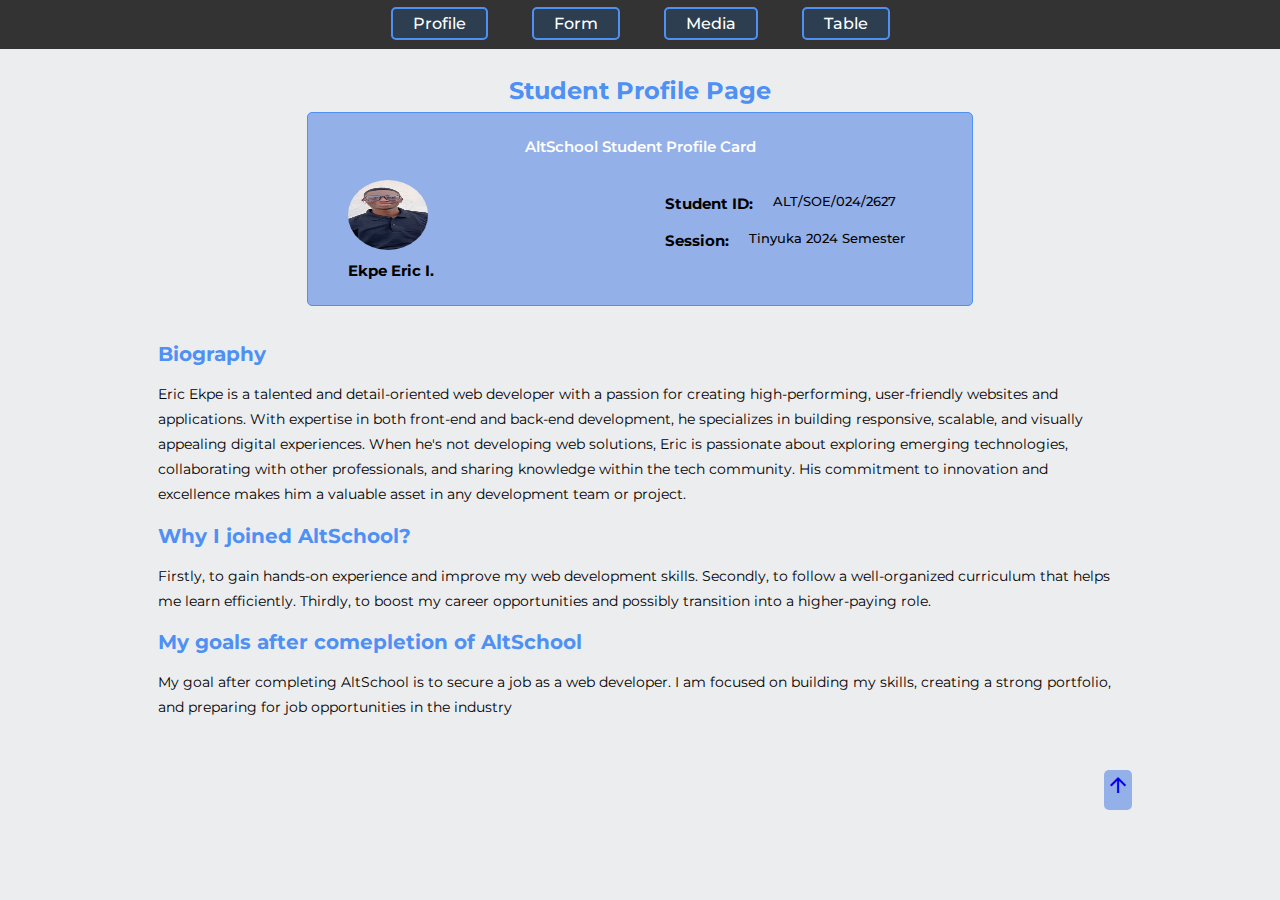
<file: index.html>
<!DOCTYPE html>
<html lang="en">
  <head>
    <meta charset="UTF-8" />
    <meta name="viewport" content="width=device-width, initial-scale=1.0" />
    <link rel="preconnect" href="https://fonts.googleapis.com" />
    <link rel="preconnect" href="https://fonts.gstatic.com" crossorigin />
    <style>
      @import url("https://fonts.googleapis.com/css2?family=Montserrat:ital,wght@0,100..900;1,100..900&family=Roboto:ital,wght@0,100..900;1,100..900&display=swap");
    </style>
    <link
      rel="stylesheet"
      href="https://fonts.googleapis.com/css2?family=Material+Symbols+Outlined:opsz,wght,FILL,GRAD@20..48,100..700,0..1,-50..200&icon_names=arrow_upward"
    />
    <link rel="stylesheet" href="../Assets/CSS/styles.css" />
    <title>Profile Page</title>
  </head>
  <body>
    <header class="nav-bar">
      <nav>
        <ul>
          <li><a href="index.html">Profile</a></li>
          <li><a href="Assignment1/form.html">Form</a></li>
          <li><a href="Assignment2/media.html">Media</a></li>
          <li><a href="Assignment2/table.html">Table</a></li>
        </ul>
      </nav>
    </header>
    <div class="profile__page">
      <h1>Student Profile Page</h1>
      <section class="card">
        <section class="heading">
          <p>AltSchool Student Profile Card</p>
        </section>
        <section class="profile__card">
          <div class="right-profile__card">
            <div class="student__profile">
              <img
                src="../Assets/pictures/Eric.jpg"
                alt="A fine picture of Eric"
              />
              <h3>Ekpe Eric I.</h3>
            </div>
          </div>
          <div class="left-profile__card">
            <div class="student__details">
              <h3>Student ID:</h3>
              <p>ALT/SOE/024/2627</p>
            </div>
            <div class="student__details">
              <h3>Session:</h3>
              <p>Tinyuka 2024 Semester</p>
            </div>
          </div>
        </section>
      </section>
      <section class="profile">
        <div class="bio">
          <h3>Biography</h3>
          <p>
            Eric Ekpe is a talented and detail-oriented web developer with a
            passion for creating high-performing, user-friendly websites and
            applications. With expertise in both front-end and back-end
            development, he specializes in building responsive, scalable, and
            visually appealing digital experiences. When he's not developing web
            solutions, Eric is passionate about exploring emerging technologies,
            collaborating with other professionals, and sharing knowledge within
            the tech community. His commitment to innovation and excellence
            makes him a valuable asset in any development team or project.
          </p>
        </div>
        <div class="vision">
          <h3>Why I joined AltSchool?</h3>
          <p>
            Firstly, to gain hands-on experience and improve my web development
            skills. Secondly, to follow a well-organized curriculum that helps
            me learn efficiently. Thirdly, to boost my career opportunities and
            possibly transition into a higher-paying role.
          </p>
        </div>
      <div class="goals">
        <h3>My goals after comepletion of AltSchool</h3>
        <p>
          My goal after completing AltSchool is to secure a job as a web
          developer. I am focused on building my skills, creating a strong
          portfolio, and preparing for job opportunities in the industry
        </p>
      </section>
        <div class="fragment__arrow">
          <a href="#"
          ><span class="material-symbols-outlined"> arrow_upward </span></a>
        </div>
      </div>
    </div>
  </body>
</html>
</file>
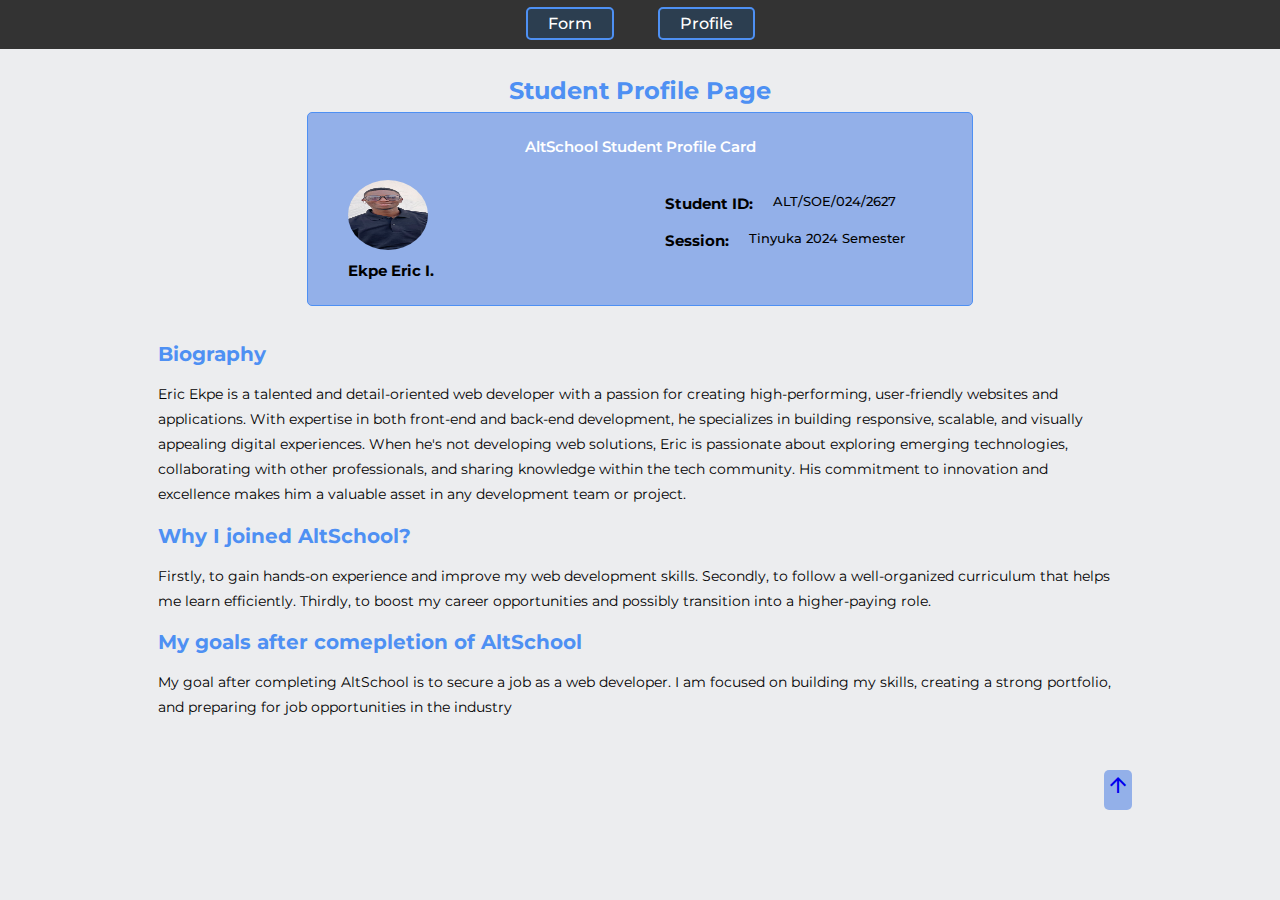
<file: Assignment1/index.html>
<!DOCTYPE html>
<html lang="en">
  <head>
    <meta charset="UTF-8" />
    <meta name="viewport" content="width=device-width, initial-scale=1.0" />
    <link rel="preconnect" href="https://fonts.googleapis.com" />
    <link rel="preconnect" href="https://fonts.gstatic.com" crossorigin />
    <style>
      @import url("https://fonts.googleapis.com/css2?family=Montserrat:ital,wght@0,100..900;1,100..900&family=Roboto:ital,wght@0,100..900;1,100..900&display=swap");
    </style>
    <link
      rel="stylesheet"
      href="https://fonts.googleapis.com/css2?family=Material+Symbols+Outlined:opsz,wght,FILL,GRAD@20..48,100..700,0..1,-50..200&icon_names=arrow_upward"
    />
    <link rel="stylesheet" href="../Assets/CSS/styles.css" />
    <title>Profile Page</title>
  </head>
  <body>
    <header class="nav-bar">
      <nav>
        <ul>
          <li><a href="form.html">Form</a></li>
          <li><a href="index.html">Profile</a></li>
        </ul>
      </nav>
    </header>
    <div class="profile__page">
      <h1>Student Profile Page</h1>
      <section class="card">
        <section class="heading">
          <p>AltSchool Student Profile Card</p>
        </section>
        <section class="profile__card">
          <div class="right-profile__card">
            <div class="student__profile">
              <img
                src="../Assets/pictures/Eric.jpg"
                alt="A fine picture of Eric"
              />
              <h3>Ekpe Eric I.</h3>
            </div>
          </div>
          <div class="left-profile__card">
            <div class="student__details">
              <h3>Student ID:</h3>
              <p>ALT/SOE/024/2627</p>
            </div>
            <div class="student__details">
              <h3>Session:</h3>
              <p>Tinyuka 2024 Semester</p>
            </div>
          </div>
        </section>
      </section>
      <section class="profile">
        <div class="bio">
          <h3>Biography</h3>
          <p>
            Eric Ekpe is a talented and detail-oriented web developer with a
            passion for creating high-performing, user-friendly websites and
            applications. With expertise in both front-end and back-end
            development, he specializes in building responsive, scalable, and
            visually appealing digital experiences. When he's not developing web
            solutions, Eric is passionate about exploring emerging technologies,
            collaborating with other professionals, and sharing knowledge within
            the tech community. His commitment to innovation and excellence
            makes him a valuable asset in any development team or project.
          </p>
        </div>
        <div class="vision">
          <h3>Why I joined AltSchool?</h3>
          <p>
            Firstly, to gain hands-on experience and improve my web development
            skills. Secondly, to follow a well-organized curriculum that helps
            me learn efficiently. Thirdly, to boost my career opportunities and
            possibly transition into a higher-paying role.
          </p>
        </div>
      <div class="goals">
        <h3>My goals after comepletion of AltSchool</h3>
        <p>
          My goal after completing AltSchool is to secure a job as a web
          developer. I am focused on building my skills, creating a strong
          portfolio, and preparing for job opportunities in the industry
        </p>
      </section>
        <div class="fragment__arrow">
          <a href="#"
          ><span class="material-symbols-outlined"> arrow_upward </span></a>
        </div>
      </div>
    </div>
  </body>
</html>
</file>
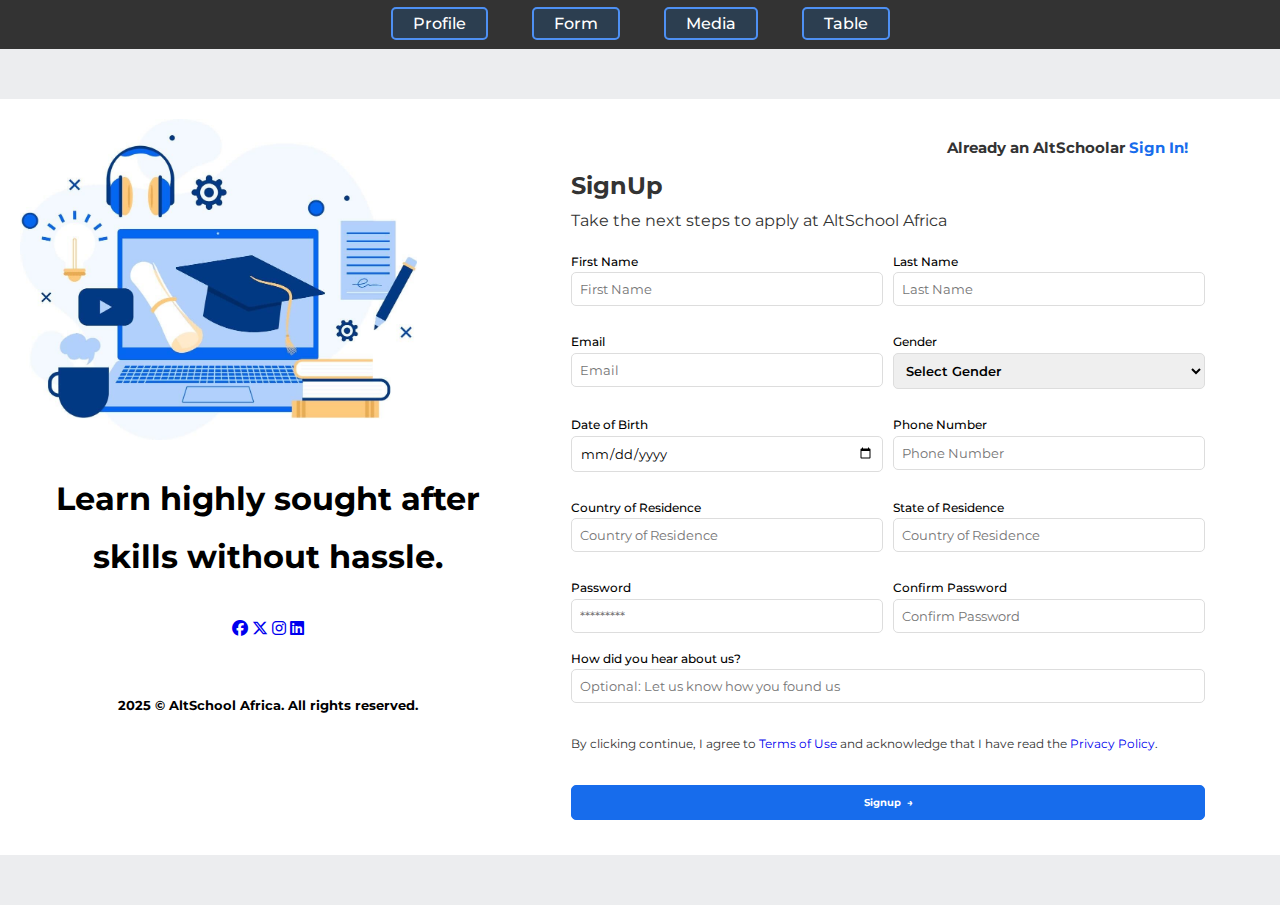
<file: Assignment1/form.html>
<!DOCTYPE html>
<html lang="en">
  <head>
    <meta charset="UTF-8" />
    <meta name="viewport" content="width=device-width, initial-scale=1.0" />
    <style>
      @import url("https://fonts.googleapis.com/css2?family=Montserrat:ital,wght@0,100..900;1,100..900&family=Roboto:ital,wght@0,100..900;1,100..900&display=swap");
    </style>
    <link rel="stylesheet" href="../Assets/CSS/styles.css" />
    <link
      rel="stylesheet"
      href="https://cdnjs.cloudflare.com/ajax/libs/font-awesome/6.4.2/css/all.min.css"
    />
    <title>Sign Up form</title>
  </head>
  <body>
    <header class="nav-bar">
      <nav>
        <ul>
          <li><a href="../index.html">Profile</a></li>
          <li><a href="form.html">Form</a></li>
          <li><a href="../Assignment2/media.html">Media</a></li>
          <li><a href="../Assignment2/table.html">Table</a></li>
        </ul>
      </nav>
    </header>
        <!-- Container Start -->
        <div class="form-container">
          <section class="form-right">
            <img src="../Assets/pictures/alt-pic.jpg" alt="" />
            <h1>Learn highly sought after skills without hassle.</h1>
            <div class="social-icons">
              <a href="https://facebook.com" target="blank"><i class="fab fa-facebook"></i></a>
              <a href="https://x.com" target="blank"><i class="fab fa-x-twitter"></i></a>
              <a href="https://instagram.com" target="blank"><i class="fab fa-instagram"></i></a>
              <a href="https://linkedin.com" target="blank"><i class="fab fa-linkedin"></i></a>
             </div>
            <p>2025 &copy; AltSchool Africa. All rights reserved.</p>
          </section>
          <section class="form-left">
            <!-- Form Wrap Start -->
          <div class="form-wrap">
            <section class="heading">
                <div class="heading-left">
                    <h2>SignUp</h2>
                    <p>Take the next steps to apply at AltSchool Africa</p>
                </div>
              <div class="heading-right">
                <h3>Already an AltSchoolar <span>Sign In!</span></h3>
              </div>
            </section>
            <!-- Form start -->
            <form action="">
              <div class="form-content">
              <div class="form-group">
                <label for="first-name">First Name</label>
                <input type="text" name="firstname" id="first-name" placeholder="First Name" />
              </div>
              <div class="form-group">
                <label for="last-name">Last Name</label>
                <input type="text" name="lastname" id="last-name" placeholder="Last Name"/>
              </div>
              <div class="form-group">
                <label for="email">Email</label>
                <input type="email" name="email" id="email" placeholder="Email"/>
              </div>
              <div class="form-group">
                <label for="gender">Gender</label>
                <select name="gender" id="gender">
                  <option value="select-gender">Select Gender</option>
                  <option value="male">Male</option>
                  <option value="female">Female</option>
                </select>
              </div>
              <div class="form-group">
                <label for="date">Date of Birth</label>
                <input type="date" name="date" id="date" placeholder="dd/mm/yyyy"/>
              </div>
              <div class="form-group">
                <label for="phone-number">Phone Number</label>
                <input type="number" name="phone-number" id="phone-number" placeholder="Phone Number"/>
              </div>
              <div class="form-group">
                <label for="country">Country of Residence</label>
                <input type="text" name="country" id="country" placeholder="Country of Residence"/>
              </div>
              <div class="form-group">
                <label for="state">State of Residence</label>
                <input type="text" name="state" id="state" placeholder="Country of Residence"/>
              </div>
              <div class="form-group">
                <label for="passwword">Password</label>
                <input type="password" name="password" id="password" placeholder="*********" />
              </div>
              <div class="form-group">
                <label for="cpasswword">Confirm Password</label>
                <input type="password" name="cpassword" id="cpassword" placeholder="Confirm Password"/>
              </div>
            </div>
                <div class="form-group">
                  <label for="survey">How did you hear about us?</label>
                  <input type="text" name="survey" id="survey" placeholder="Optional: Let us know how you found us"/>
              <p class="bottom-text">
                By clicking continue, I agree to <a href="#">Terms of Use</a> and
                acknowledge that I have read the <a href="#">Privacy Policy</a>.
              </p>
              <button type="submit">Signup <span>&rarr;</span></button>
            </form>
            <!-- Form close -->
          </div>
          <!-- Form Wrap End -->
        </div>      
          <!-- Container End -->
  </body>
</html>
</file>
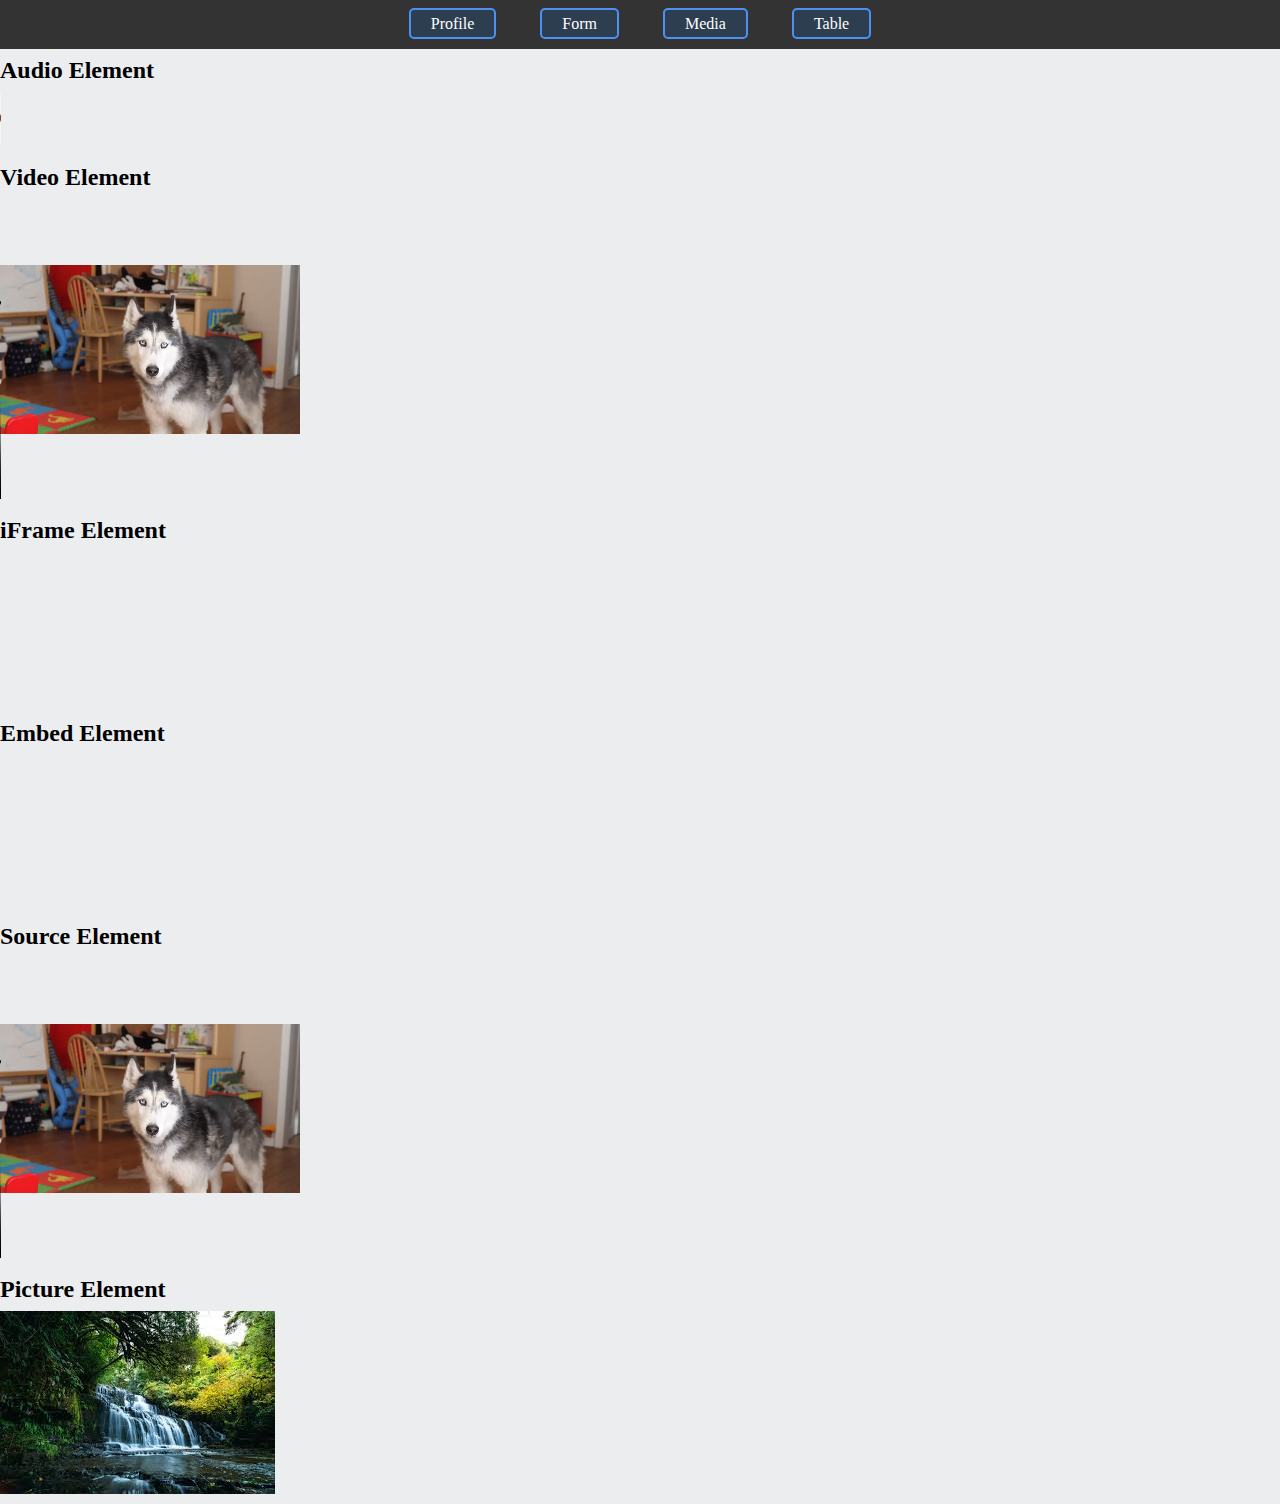
<file: Assignment2/media.html>
<!DOCTYPE html>
<html lang="en">
  <head>
    <meta charset="UTF-8" />
    <meta name="viewport" content="width=device-width, initial-scale=1.0" />
    <link rel="stylesheet" href="../Assets/CSS/styles.css" />
    <title>Media Elements</title>
  </head>
  <body>
    <header class="nav-bar">
      <nav>
        <ul>
          <li><a href="../index.html">Profile</a></li>
          <li><a href="../Assignment1/form.html">Form</a></li>
          <li><a href="media.html">Media</a></li>
          <li><a href="table.html">Table</a></li>
        </ul>
      </nav>
    </header>
    <section>
      <h2>Audio Element</h2>
      <audio src="../Assets/audio/audio 1.mp3" controls></audio>
    </section>

    <section>
      <h2>Video Element</h2>
      <video
        src="../Assets/videos/Hello video.mp4"
        controls
        height="300px"
        width="300px"
      ></video>
    </section>

    <section>
      <h2>iFrame Element</h2>
      <iframe
        src="https://www.youtube.com/embed/e_McBQoNUwI?si=rkyJ_2avvrv5MM-5"
        frameborder="0"
        title="PLBC Sermon Short Clip"
      ></iframe>
    </section>

    <section>
      <h2>Embed Element</h2>
      <embed
        src="https://www.youtube.com/embed/A7kZrdsLgJc?si=Yn3xdNyw5MV0aXtT"
        type=""
      />
    </section>

    <section>
      <h2>Source Element</h2>
      <video height="300px" width="300px" controls>
        <source src="../Assets/videos/Hello video.mp4" />
      </video>
    </section>

    <section>
      <h2>Picture Element</h2>
      <picture>
        <source
          srcset="../Assets/pictures/pic 1.jpeg"
          media="[max-width: 600px]"
        />
        <source
          srcset="../Assets/pictures/pic 2.jpeg"
          media="[max-width: 900px]"
        />
        <source
          srcset="../Assets/pictures/pic 3.jpeg"
          media="[max-width: 1200px]"
        />
        <img src="../Assets/pictures/pic 4.jpeg" alt="" />
      </picture>
    </section>
  </body>
</html>
</file>
<file: Assets/CSS/styles.css>
*{
    margin: 0;
    padding: 0;
    box-sizing: border-box;
}

body{
    font-family: 'montserrat';
    background-color: #ecedef;
    line-height: 1.8;
    width: 100%;
}

a{
    text-decoration: none;
}

header{
    background-color: #333;
    padding: 10px 0;
}

nav ul{
    list-style-type: none;
    margin: 0;
    padding: 0;
    text-align: center;
}

nav ul li{
    display: inline;
    margin: 0 20px;
}

nav ul li a{
    color: #fff;
    text-decoration: none;
    font-size: 16px;
    font-weight: 500;
    padding: 5px 20px;
    background-color: #2c3e50;
    border: 2px solid #4e90f3;
    border-radius: 5px;
}

nav ul li a:hover{
    background-color: #4e90f3;
}

/* Form styling */
.form-container{
    display: flex;
    max-width: 100%;
    margin: 50px auto;
    padding: 20px;
    overflow: hidden;
    background-color: #fff;
}

.form-right{
    width: 40%;
    background-size: cover;
}

.form-right img{
    width: 80%;
}

.form-right h1{
    font-size: 32px;
    text-align: center;
    margin-top: 20px;
}

.form-right p{
    font-size: 13px;
    font-weight: bold;
    text-align: center;
    margin-top: 50px;
}

.form-right .social-icons{
    font-size: 16px;
    margin-top: 30px;
    text-align: center;
}

.form-left{
    width: 60%;
    padding: 0 30px;
    background-color: #fff;
}
.form-wrap {
    background: #fff;
    padding: 15px 25px;
    color: #333;
}

.form-wrap .form-group {
    margin-top: 15px;
}

.form-content {
    display: grid;
    grid-template-columns: repeat(2, 1fr);
    gap: 10px;
}

.form-wrap .heading{
    display: flex;
    max-width: 100%;
}

.form-wrap .heading .heading-right{
    font-size: 13px;
}

.form-wrap .heading .heading-left{
    margin-top: 30px;
}

.form-wrap .heading .heading-right p{
    color: #585858;
}

.form-wrap .heading .heading-right span{
    color: #176cec;
}

.form-wrap .form-group label{
    display: block;
    color: #000;
    font-size: 12px;
    font-weight: 500;
}

.form-wrap .form-group input{
    width: 100%;
    padding: 8px;
    border: #ddd 1px solid;
    border-radius: 5px;
    font-family: 'montserrat';
}
.form-wrap .form-group select{
    width: 100%;
    padding: 8px;
    font-weight: 600;
    border: #ddd 1px solid;
    border-radius: 5px;
    font-family: 'montserrat';
}

.form-wrap button{
    display: block;
    width: 100%;
    padding: 10px;
    margin-top: 20px;
    background-color: #176cec;
    color: #fff;
    cursor: pointer;
    border: 1px solid #176cec;
    border-radius: 5px;
    font-family: 'montserrat';
    font-size: 10px;
    font-weight: bold;
    transition: 1s;
}

.form-wrap button span{
    margin-left: 3px;
    font-size: 10px;
} 

.form-wrap button:hover{
    background-color: #4e90f3;
    transition: 1s;
}

.form-wrap .bottom-text{
    font-size: 12px;
    margin: 30px 0;
}

/* styling for table */
table {
    width: 80%;
    border-collapse: collapse;
    font-size: 16px;
    margin: 20px auto;
}

caption {
    font-size: 20px;
    font-weight: bold;
    text-decoration: underline;
    margin: 10px;
}

thead{
    background-color: #4caf50;
    text-transform: capitalize;
    font-style: italic;
}

th{
    border: 1px solid #afacad;
}


tr{
    border: 1px solid #afacad;
}

tr:nth-child(even){
    background-color: antiquewhite;
}

td{
    padding: 10px;
}

/* Profile page styling */

.profile__page{
    max-width: 80%;
    margin: 20px auto;
}
.profile__page .card{
    width: 65%;
    margin: auto;
    padding: 20px;
    background-color: #93b0e9;
    border: 1px solid #4e90f3;
    border-radius: 5px;
}
.profile__page .card header{
    text-align: center;
}

.profile__page h1{
    color:  #4e90f3;
    font-size: 24px;
    text-align: center;
}

.profile__page .card .heading p{
    color: #ffffff;
    font-size: 15px;
    font-weight: 600;
    margin-bottom: 20px;
    text-align: center;
}

.profile__page .profile__card{
    display: grid;
    grid-template-columns: repeat(2, 1fr);
    gap: 10px;
    font-size: 13px;
}

.right-profile__card .student__profile{
    margin: 0 20px;
}

.profile__card .right-profile__card .student__profile img{
    height: 70px;
    width: 80px;
    border-radius: 50%;
}

.profile__page .profile__card .student__details{
    display: flex;
    margin: 10px 20px;
    gap: 20px;
    font-size: 13px;
    font-weight: 500;
}

.profile{
    margin: 30px;
}

.profile h3{
    font-size: 20px;
    color: #4e90f3;
    margin: 10px 0;
    font-weight: bold;
}

.profile p{
    font-size: 14px;
}

.fragment__arrow{
    background-color: #93b0e9;
    padding: 3px 2px;
    float: right;
    border-radius: 5px;
    margin: 20px;
}

.fragment__arrow:hover{
    background-color: #176cec;
    transition: 1s;
}




@media (max-width:600px){
    table{
        width:80%;
        display: block;
        overflow-x: auto;
    }
}
</file>
